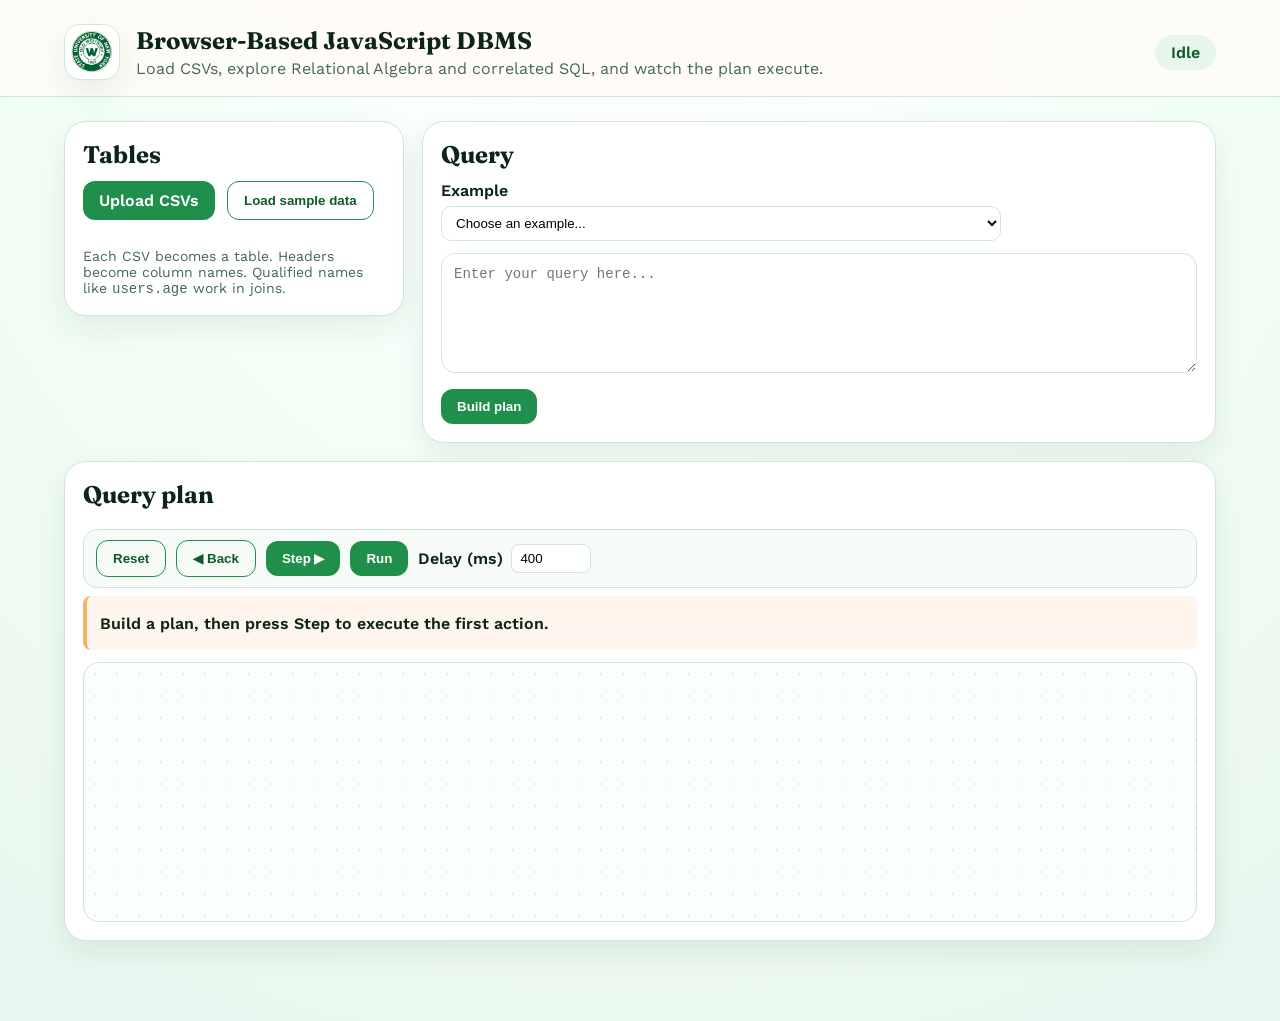
<file: index.html>
<!doctype html>
<html lang="en">
  <head>
    <meta charset="utf-8" />
    <meta name="viewport" content="width=device-width, initial-scale=1" />
    <title>Browser-Based JavaScript DBMS</title>
    <link rel="stylesheet" href="./styles.css" />
  </head>
  <body>
    <header class="topbar">
      <div class="brand">
        <div class="logo">
          <img src="seal_ow_2023.jpg" alt="OW logo" />
        </div>
        <div>
          <h1>Browser-Based JavaScript DBMS</h1>
          <p>Load CSVs, explore Relational Algebra and correlated SQL, and watch the plan execute.</p>
        </div>
      </div>
      <div class="status" id="status">Idle</div>
    </header>

    <main class="layout">
      <section class="panel">
        <h2>Tables</h2>
        <div class="uploader">
          <label class="button">
            Upload CSVs
            <input id="fileInput" type="file" accept=".csv" multiple />
          </label>
          <button id="loadSample" class="button ghost">Load sample data</button>
        </div>
        <div id="tablesList" class="tables"></div>
        <div class="hint">
          Each CSV becomes a table. Headers become column names. Qualified names like <code>users.age</code> work in joins.
        </div>
      </section>

      <section class="panel">
        <h2>Query</h2>
        <div class="hint" style="margin-bottom: 0.5em;"></div>
        <label class="example-select">
          Example
          <select id="exampleSelect">
            <option value="">Choose an example...</option>
            <option value="project[id,name](select[age >= 30](users))">RA: Selection + Projection</option>
            <option value="project[users.id,users.name,orders.total](join[users.id = orders.user_id](users, orders))">Join: Users + Orders</option>
            <option value="project[users.name,orders.total](select[users.id = orders.user_id](cross(users, orders)))">Cross + Select</option>
            <option value="union(users, users_alt)">Union: Users + Users Alt</option>
            <option value="SELECT users.id, users.name FROM users WHERE EXISTS (SELECT orders.id FROM orders WHERE orders.user_id = users.id)">Correlated nested query: users with orders</option>
            <option value="SELECT users.id, users.name FROM users WHERE NOT EXISTS (SELECT orders.id FROM orders WHERE orders.user_id = users.id)">Correlated nested query: users without orders</option>
            <option value="SELECT id, name FROM users WHERE age >= 30 LIMIT 10">SQL (optional)</option>
          </select>
        </label>
        <textarea id="queryInput" spellcheck="false" placeholder="Enter your query here..."></textarea>
        <div class="controls">
          <button id="buildPlan" class="button">Build plan</button>
        </div>
        <div id="errorBox" class="error hidden"></div>
      </section>

      <section class="panel plan">
        <h2>Query plan</h2>
        <div class="plan-sticky">
        <div class="toolbar">
          <button id="resetExec" class="button ghost">Reset</button>
          <button id="backExec" class="button ghost" title="Undo the last step">◀ Back</button>
          <button id="stepExec" class="button" title="Execute the next action">Step ▶</button>
          <button id="runExec" class="button">Run</button>
          <label class="inline">
            Delay (ms)
            <input id="delayInput" type="number" min="50" max="3000" step="50" value="400" />
          </label>
        </div>
        <div id="eventNow" class="event-now">Build a plan, then press Step to execute the first action.</div>
        </div>
        <div id="planTree" class="tree"></div>
      </section>

    </main>

    <footer class="footer">
      
    </footer>

    <script type="module" src="./main.js"></script>
  </body>
</html>
</file>
<file: styles.css>
@import url('https://fonts.googleapis.com/css2?family=Fraunces:wght@600;700&family=Work+Sans:wght@400;600&display=swap');

:root {
  --bg: #f2fff7;
  --ink: #0d2418;
  --muted: #456857;
  --accent: #1f8f4b;
  --accent-dark: #0e5a2b;
  --panel: #ffffff;
  --border: #cfe6d8;
  --highlight: #d9f4e4;
  --shadow: 0 12px 30px rgba(13, 36, 24, 0.08);
  --font-display: "Fraunces", "Georgia", serif;
  --font-body: "Work Sans", "Segoe UI", sans-serif;
}

* {
  box-sizing: border-box;
}

body {
  margin: 0;
  font-family: var(--font-body);
  background: radial-gradient(circle at top, #ffffff 0%, var(--bg) 45%, #e7f6ee 100%);
  color: var(--ink);
  min-height: 100vh;
}

.topbar {
  display: flex;
  align-items: center;
  justify-content: space-between;
  padding: 24px 5vw 16px;
  border-bottom: 1px solid var(--border);
  background: rgba(255, 252, 247, 0.9);
  position: sticky;
  top: 0;
  z-index: 10;
  backdrop-filter: blur(6px);
}

.brand {
  display: flex;
  gap: 16px;
  align-items: center;
}

.logo {
  width: 56px;
  height: 56px;
  border-radius: 16px;
  background: #ffffff;
  border: 1px solid var(--border);
  display: grid;
  place-items: center;
  box-shadow: var(--shadow);
  overflow: hidden;
}

.logo img {
  width: 80%;
  height: 80%;
  object-fit: contain;
}

.topbar h1 {
  font-family: var(--font-display);
  font-size: 24px;
  margin: 0;
}

.topbar p {
  margin: 4px 0 0;
  color: var(--muted);
}

.status {
  padding: 8px 16px;
  border-radius: 999px;
  background: #e6f6ec;
  color: var(--accent-dark);
  font-weight: 600;
}

.layout {
  display: grid;
  grid-template-columns: repeat(auto-fit, minmax(280px, 1fr));
  gap: 18px;
  padding: 24px 5vw 40px;
}

.panel {
  background: var(--panel);
  border: 1px solid var(--border);
  border-radius: 22px;
  padding: 18px;
  box-shadow: var(--shadow);
}

.panel h2 {
  margin: 0 0 12px;
  font-family: var(--font-display);
}

.panel h3 {
  margin-top: 0;
}

.uploader {
  display: flex;
  flex-wrap: wrap;
  gap: 12px;
  margin-bottom: 16px;
}

.button {
  border: none;
  padding: 10px 16px;
  border-radius: 12px;
  background: var(--accent);
  color: #fff;
  font-weight: 600;
  cursor: pointer;
  transition: transform 0.2s ease, box-shadow 0.2s ease;
}

.button:hover {
  transform: translateY(-1px);
  box-shadow: 0 8px 20px rgba(31, 143, 75, 0.25);
}

.button.ghost {
  background: transparent;
  color: var(--accent-dark);
  border: 1px solid var(--accent);
}

.button input {
  display: none;
}

.inline {
  display: inline-flex;
  align-items: center;
  gap: 8px;
  font-weight: 600;
}

.inline input {
  width: 80px;
  padding: 6px 8px;
  border-radius: 8px;
  border: 1px solid var(--border);
  background: #fff;
}

.inline input:disabled {
  opacity: 0.7;
  cursor: not-allowed;
}

.tables {
  display: grid;
  gap: 12px;
}

.table-card {
  padding: 12px;
  border-radius: 12px;
  background: #fff;
  border: 1px dashed var(--border);
}

.table-card h4 {
  margin: 0 0 6px;
}

.hint {
  margin-top: 12px;
  color: var(--muted);
  font-size: 14px;
}

.example-select {
  display: inline-flex;
  flex-direction: column;
  gap: 6px;
  margin-bottom: 12px;
  font-weight: 600;
}

.example-select select {
  min-width: 260px;
  padding: 8px 10px;
  border-radius: 10px;
  border: 1px solid var(--border);
  background: #fff;
}

textarea {
  width: 100%;
  min-height: 180px;
  resize: vertical;
  padding: 12px;
  border-radius: 14px;
  border: 1px solid var(--border);
  background: #fff;
  font-family: "Fira Mono", "Courier New", monospace;
  font-size: 14px;
}

.controls {
  display: flex;
  flex-wrap: wrap;
  gap: 10px;
  margin-top: 12px;
}

.error {
  margin-top: 12px;
  padding: 10px;
  border-radius: 12px;
  background: #fde7e1;
  color: #b13d18;
  border: 1px solid #f0b2a2;
}

.hidden {
  display: none;
}

.panel.plan {
  grid-column: 1 / -1;
  min-height: 320px;
}

.toolbar {
  display: flex;
  flex-wrap: wrap;
  align-items: center;
  gap: 10px;
  margin-bottom: 12px;
}

.tree {
  display: flex;
  align-items: flex-start;
  min-height: 260px;
  overflow: auto;
  padding: 28px 24px 32px;
  border: 1px solid var(--border);
  border-radius: 16px;
  background:
    radial-gradient(circle, rgba(31, 143, 75, 0.13) 1px, transparent 1.5px) 0 0 / 22px 22px,
    #fbfffc;
}

/* margin:auto centres the tree when it fits and still lets it scroll when it is wider than the panel */
.tree > .tree-inner {
  position: relative;
  margin: 0 auto;
}

.tree-node {
  display: flex;
  flex-direction: column;
  align-items: center;
  position: relative;
  padding: 0;
  min-width: max-content;
}

.tree-node.active {
  background: transparent;
}

.tree-node .label {
  display: inline-flex;
  align-items: center;
  gap: 8px;
  font-weight: 600;
  position: relative;
  z-index: 1;
  padding: 8px 12px;
  border: 1px solid var(--border);
  border-left: 4px solid var(--plan-color, var(--accent));
  border-radius: 8px;
  background: #fff;
  white-space: nowrap;
}

.tree-node.active > .node-row > .label {
  border-color: var(--accent);
  background: var(--highlight);
  box-shadow: 0 0 0 3px rgba(31, 143, 75, 0.25);
  animation: nodePulse 0.6s ease;
}



.node-live,
.scan-slot {
  margin-top: 8px;
  max-width: 100%;
}

.node-live {
  min-height: 0;
  font-size: 12px;
}

.node-live.has-data .table,
.scan-slot .table {
  max-height: 190px;
  border-radius: 8px;
}

.node-live .table table,
.scan-slot .table table {
  font-size: 12px;
  white-space: nowrap;
}

.scan-slot {
  border-left: 4px solid var(--plan-color, var(--accent));
  padding-left: 6px;
}

.tree-node .plan-symbol {
  font-size: 1.15rem;
  font-weight: 800;
  color: var(--plan-color, var(--accent));
}

.tree-node[data-color-index="0"] > .node-row > .label { --plan-color: #f7b267; }
.tree-node[data-color-index="1"] > .node-row > .label { --plan-color: #7ec8ff; }
.tree-node[data-color-index="2"] > .node-row > .label { --plan-color: #95d5b2; }
.tree-node[data-color-index="3"] > .node-row > .label { --plan-color: #f7a6c1; }

.tree-children {
  display: flex;
  align-items: flex-start;
  justify-content: center;
  gap: 36px;
  padding-top: 52px;
}






.table {
  overflow: auto;
  max-height: 280px;
  border: 1px solid var(--border);
  border-radius: 12px;
  background: #fff;
}

.table table {
  width: 100%;
  border-collapse: collapse;
  font-size: 13px;
}

.table th,
.table td {
  padding: 6px 8px;
  border-bottom: 1px solid #f1e4d5;
  text-align: left;
}

.table tr.row-highlight td {
  background: var(--scan-highlight, var(--highlight));
  animation: rowFlash 0.8s ease;
}

.scan-hl-0 {
  --scan-highlight: #ffe2a8;
}

.scan-hl-1 {
  --scan-highlight: #cde8ff;
}

.scan-hl-2 {
  --scan-highlight: #dff2c9;
}

.scan-hl-3 {
  --scan-highlight: #f6c9dd;
}

.scan-area {
  margin-top: 16px;
}

.scan-tables {
  display: grid;
  gap: 12px;
}

.scan-card {
  border: 1px solid var(--border);
  border-left: 4px solid var(--scan-color, var(--accent));
  border-radius: 12px;
  padding: 10px;
  background: #fff;
}

.scan-card[data-color-index="0"] { --scan-color: #f7b267; }
.scan-card[data-color-index="1"] { --scan-color: #7ec8ff; }
.scan-card[data-color-index="2"] { --scan-color: #95d5b2; }
.scan-card[data-color-index="3"] { --scan-color: #f7a6c1; }

.scan-card h4 {
  margin: 0 0 6px;
  font-size: 14px;
}

.scan-end {
  margin-top: 8px;
  font-size: 12px;
  color: var(--muted);
  opacity: 0.6;
}

.scan-end.active {
  color: var(--accent-dark);
  font-weight: 600;
  opacity: 1;
}

.results-status {
  display: flex;
  justify-content: space-between;
  align-items: center;
  gap: 12px;
  color: var(--muted);
  font-size: 13px;
  margin-bottom: 10px;
  flex-wrap: wrap;
}





.row-pass td {
  background: #e8f5d4;
}

.row-discard td {
  background: #fde2dc;
}


.footer {
  padding: 16px 5vw 24px;
  color: var(--muted);
  font-size: 14px;
}

@media (max-width: 600px) {
  .topbar {
    flex-direction: column;
    align-items: flex-start;
    gap: 12px;
  }
}

@keyframes rise {
  from {
    opacity: 0;
    transform: translateY(10px);
  }
  to {
    opacity: 1;
    transform: translateY(0);
  }
}

@keyframes rowFlash {
  from {
    background: #ffd166;
  }
  to {
    background: var(--scan-highlight, #ffe2a8);
  }
}

.panel,
.table-card {
  animation: rise 0.4s ease;
}

.event-now { padding: 0.6rem 0.8rem; border-radius: 8px; border-left: 4px solid #f7b267; background: rgba(247, 178, 103, 0.12); font-weight: 600; }

.event-now { margin-bottom: 12px; }

@keyframes nodePulse {
  0% { transform: scale(1.06); }
  100% { transform: scale(1); }
}


.plan-sticky {
  position: sticky;
  top: 96px;
  z-index: 5;
  padding: 8px 0 4px;
  margin-bottom: 8px;
  background: var(--panel);
}

.plan-sticky .toolbar { margin-bottom: 8px; }
.plan-sticky .event-now { margin-bottom: 0; }


/* --- stable layout: nothing in the plan may change size while stepping --- */
.plan-sticky .event-now {
  height: 3.4em;
  overflow: hidden;
  display: flex;
  align-items: center;
}

.node-live {
  overflow: hidden;
  flex: none;
}

.node-live .table {
  overflow-x: auto;
  overflow-y: hidden;
  max-height: none;
}

.tree-node .label { min-width: 0; }

/* --- one distinct indicator per table scan --- */
.tree-node[data-color-index="4"] > .node-row > .label { --plan-color: #c3a6ff; }
.tree-node[data-color-index="5"] > .node-row > .label { --plan-color: #ffd966; }
.scan-hl-4 { --scan-highlight: #e4d6ff; }
.scan-hl-5 { --scan-highlight: #fff0b3; }

.scan-badge {
  display: inline-block;
  padding: 1px 7px;
  border-radius: 999px;
  background: var(--plan-color, var(--accent));
  color: #0d2418;
  font-size: 0.75rem;
  font-weight: 800;
}

.scan-slot .table th:first-child,
.scan-slot .table td.scan-marker {
  width: 1.4em;
  padding: 6px 2px 6px 6px;
  text-align: center;
  color: var(--plan-color, var(--accent-dark));
  font-weight: 800;
  text-shadow: 0 0 1px rgba(0, 0, 0, 0.45);
}

.scan-slot .table td.scan-marker {
  visibility: hidden;
}

.scan-slot .table td.scan-marker.on {
  visibility: visible;
}

/* inset shadow instead of a border: highlighting a row must not change its height */
.scan-slot .table tr.row-highlight td {
  box-shadow: inset 0 2px 0 var(--plan-color, var(--accent)), inset 0 -2px 0 var(--plan-color, var(--accent));
}

/* operator symbols: high-contrast badge, math-capable font stack so σ π ⋈ × ∪ τ always render */
.tree-node .plan-symbol.operator {
  display: inline-grid;
  place-items: center;
  min-width: 2em;
  height: 2em;
  padding: 0 0.3em;
  border-radius: 999px;
  background: var(--accent-dark);
  color: #fff;
  font-family: "Cambria Math", "STIX Two Math", "Noto Sans Math", "DejaVu Sans", "Segoe UI Symbol", serif;
  font-size: 1.05rem;
  font-weight: 700;
  line-height: 1;
}

.tree-node .plan-opname {
  color: var(--muted);
  font-size: 0.75rem;
  font-weight: 600;
  text-transform: uppercase;
  letter-spacing: 0.04em;
}

/* empty live area: dashed placeholder so the node-to-child edges still read as connected */
.node-live:not(:has(.table)) {
  border: 1px dashed var(--border);
  border-radius: 8px;
}

/* tuples sit beside the operator, not under it */
.node-row {
  display: flex;
  align-items: center;
  gap: 12px;
}

.node-row > .node-live {
  justify-self: start;
  margin-top: 0;
}

.node-live.result-live .table {
  max-height: none;
  height: 100%;
  overflow: auto;
}



.tree-node .plan-symbol.result-word {
  color: var(--accent-dark);
  font-weight: 800;
  letter-spacing: 0.04em;
}

/* --- connectors: one SVG layer drawn from measured node positions --- */
.tree-edges {
  position: absolute;
  inset: 0;
  width: 100%;
  height: 100%;
  overflow: visible;
  pointer-events: none;
}

.tree-edge {
  fill: none;
  stroke: #8fbea3;
  stroke-width: 2;
  stroke-linejoin: round;
}

.tree-edge.active {
  stroke: var(--accent);
  stroke-width: 3;
  stroke-dasharray: 7 6;
  animation: edgeFlow 0.7s linear infinite;
}

@keyframes edgeFlow {
  to { stroke-dashoffset: -26; }
}

.tree-node { z-index: 1; }

/* --- page layout: tables beside the query, plan below at full width --- */
.layout {
  grid-template-columns: minmax(260px, 340px) minmax(0, 1fr);
  align-items: start;
}

.tables {
  grid-template-columns: 1fr;
}

.panel textarea { min-height: 120px; }

.example-select { display: flex; }
.example-select select { width: 100%; max-width: 560px; }

.toolbar {
  padding: 10px 12px;
  border: 1px solid var(--border);
  border-radius: 14px;
  background: #f6fbf8;
}
</file>
